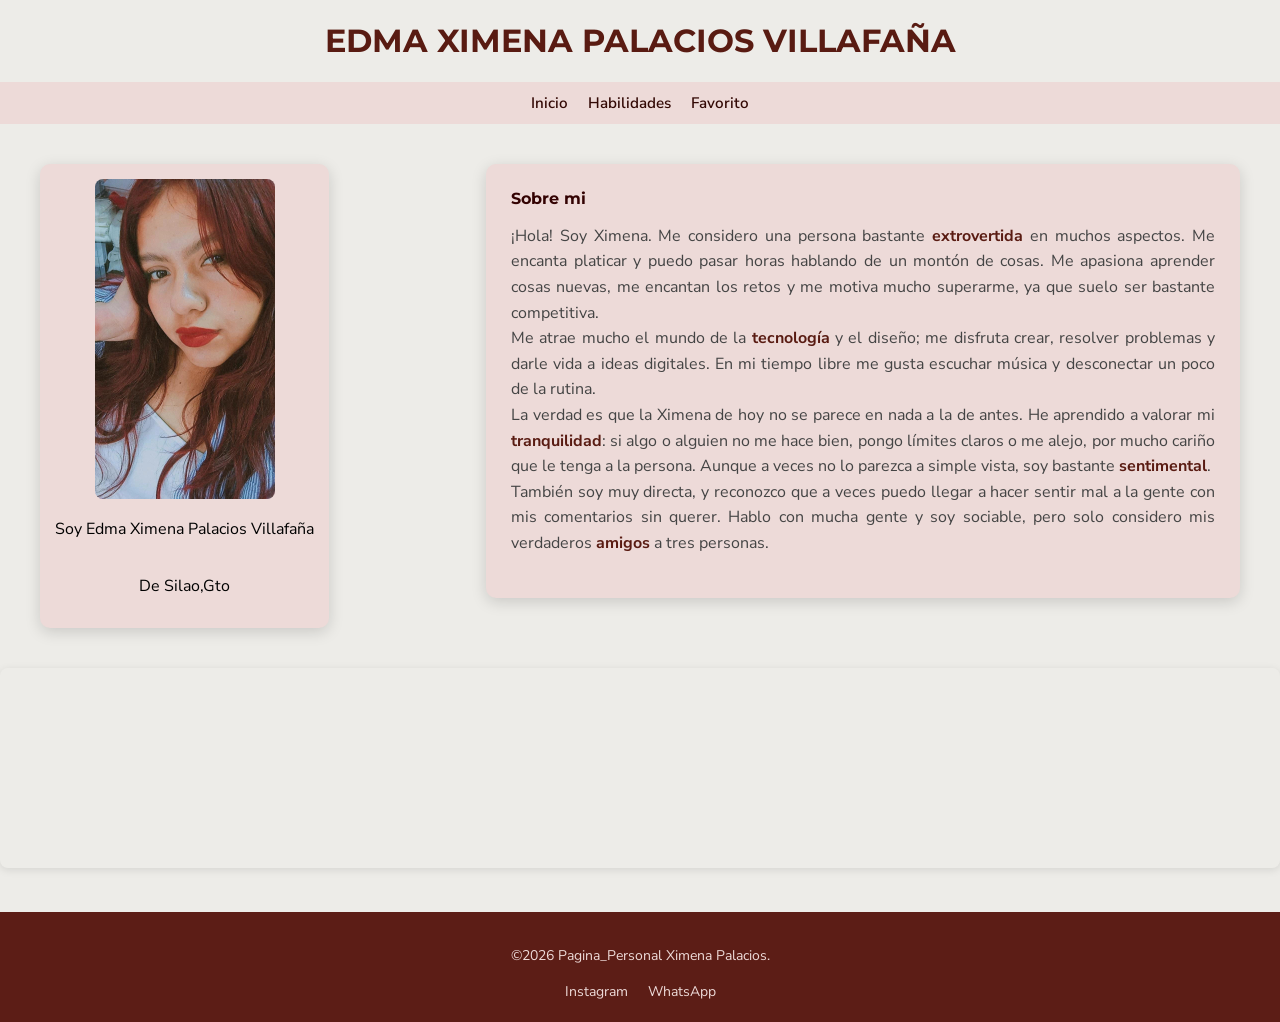
<file: index.html>
<!DOCTYPE html>
<html lang="en">
<head>
    <meta charset="UTF-8">
    <link rel="stylesheet" href="CSS/miEstilo.css">
    <meta name="viewport" content="width=device-width, initial-scale=1.0">
    <link href="https://fonts.googleapis.com/css2?family=Montserrat:ital,wght@0,100..900;1,100..900&display=swap" rel="stylesheet">
    <link rel="preconnect" href="https://fonts.googleapis.com">
<link rel="preconnect" href="https://fonts.gstatic.com" crossorigin>
<link href="https://fonts.googleapis.com/css2?family=Nunito+Sans:ital,opsz,wght@0,6..12,200..1000;1,6..12,200..1000&display=swap" rel="stylesheet">
    <title>Mi vida</title>
</head>
<body>
    <header>
         <h1>EDMA XIMENA PALACIOS VILLAFAÑA</h1>
         <nav class="encabezdo">
            <ul>                
           <li><a href="index.html">Inicio</a></li>
           <li><a href="vistaso.html">Habilidades</a></li>
           <li><a href="favorito.html">Favorito</a></li>
            </ul>
         </nav>
         <div class="contenedor">
         <img src="images/yo.jpg" alt="yo">
         <p>Soy Edma Ximena Palacios Villafaña</p>
         <p>De Silao,Gto</p>
         </div>
         <div class="sobreMi">
            <h2>Sobre mi</h2>
           <p>
            ¡Hola! Soy Ximena. Me considero una persona bastante <span class="resaltado">extrovertida</span> en muchos aspectos. Me encanta platicar y puedo pasar horas hablando de un montón de cosas. Me apasiona aprender cosas nuevas, me encantan los retos y me motiva mucho superarme, ya que suelo ser bastante competitiva.<br>
            Me atrae mucho el mundo de la <span class="resaltado">tecnología</span> y el diseño; me disfruta crear, resolver problemas y darle vida a ideas digitales. En mi tiempo libre me gusta escuchar música y desconectar un poco de la rutina.<br>
             La verdad es que la Ximena de hoy no se parece en nada a la de antes. He aprendido a valorar mi <span class="resaltado">tranquilidad</span>: si algo o alguien no me hace bien, pongo límites claros o me alejo, por mucho cariño que le tenga a la persona. Aunque a veces no lo parezca a simple vista, soy bastante <span class="resaltado">sentimental</span>.<br>
             También soy muy directa, y reconozco que a veces puedo llegar a hacer sentir mal a la gente con mis comentarios sin querer. Hablo con mucha gente y soy sociable, pero solo considero mis verdaderos <span class="resaltado">amigos</span> a tres personas.
            </p>
         </div>
         <div class="mapa-contenedor">
          
            <iframe src="https://www.google.com/maps/embed?pb=!1m18!1m12!1m3!1d29809.237943036132!2d-101.4277269!3d20.9463!2m3!1f0!2f0!3f0!3m2!1i1024!2i768!4f13.1!3m3!1m2!1s0x842b9c789beb7549%3A0x4bcc3b89b015bdd2!2sSilao%20de%20la%20Victoria%2C%20Gto.!5e0!3m2!1ses-419!2smx!4v1790904788952!5m2!1ses-419!2smx" allowfullscreen="" loading="lazy" referrerpolicy="strict-origin-when-cross-origin"></iframe>
        </div>
    <footer class="pie-pagina">
    <div class="contenido-footer">
        <p>&copy;2026 Pagina_Personal Ximena Palacios.</p>
        <ul class="redes">
            <li><a href="https://www.instagram.com/ximepalacios_11?stkn=dG11MmgyZnlua3J6">Instagram</a></li>
            <li><a href="https://wa.me/qr/EHJRTUOMA7PAP1"> WhatsApp</a></li>
        </ul>
    </div>
</footer>

</body>
</html>
</file>
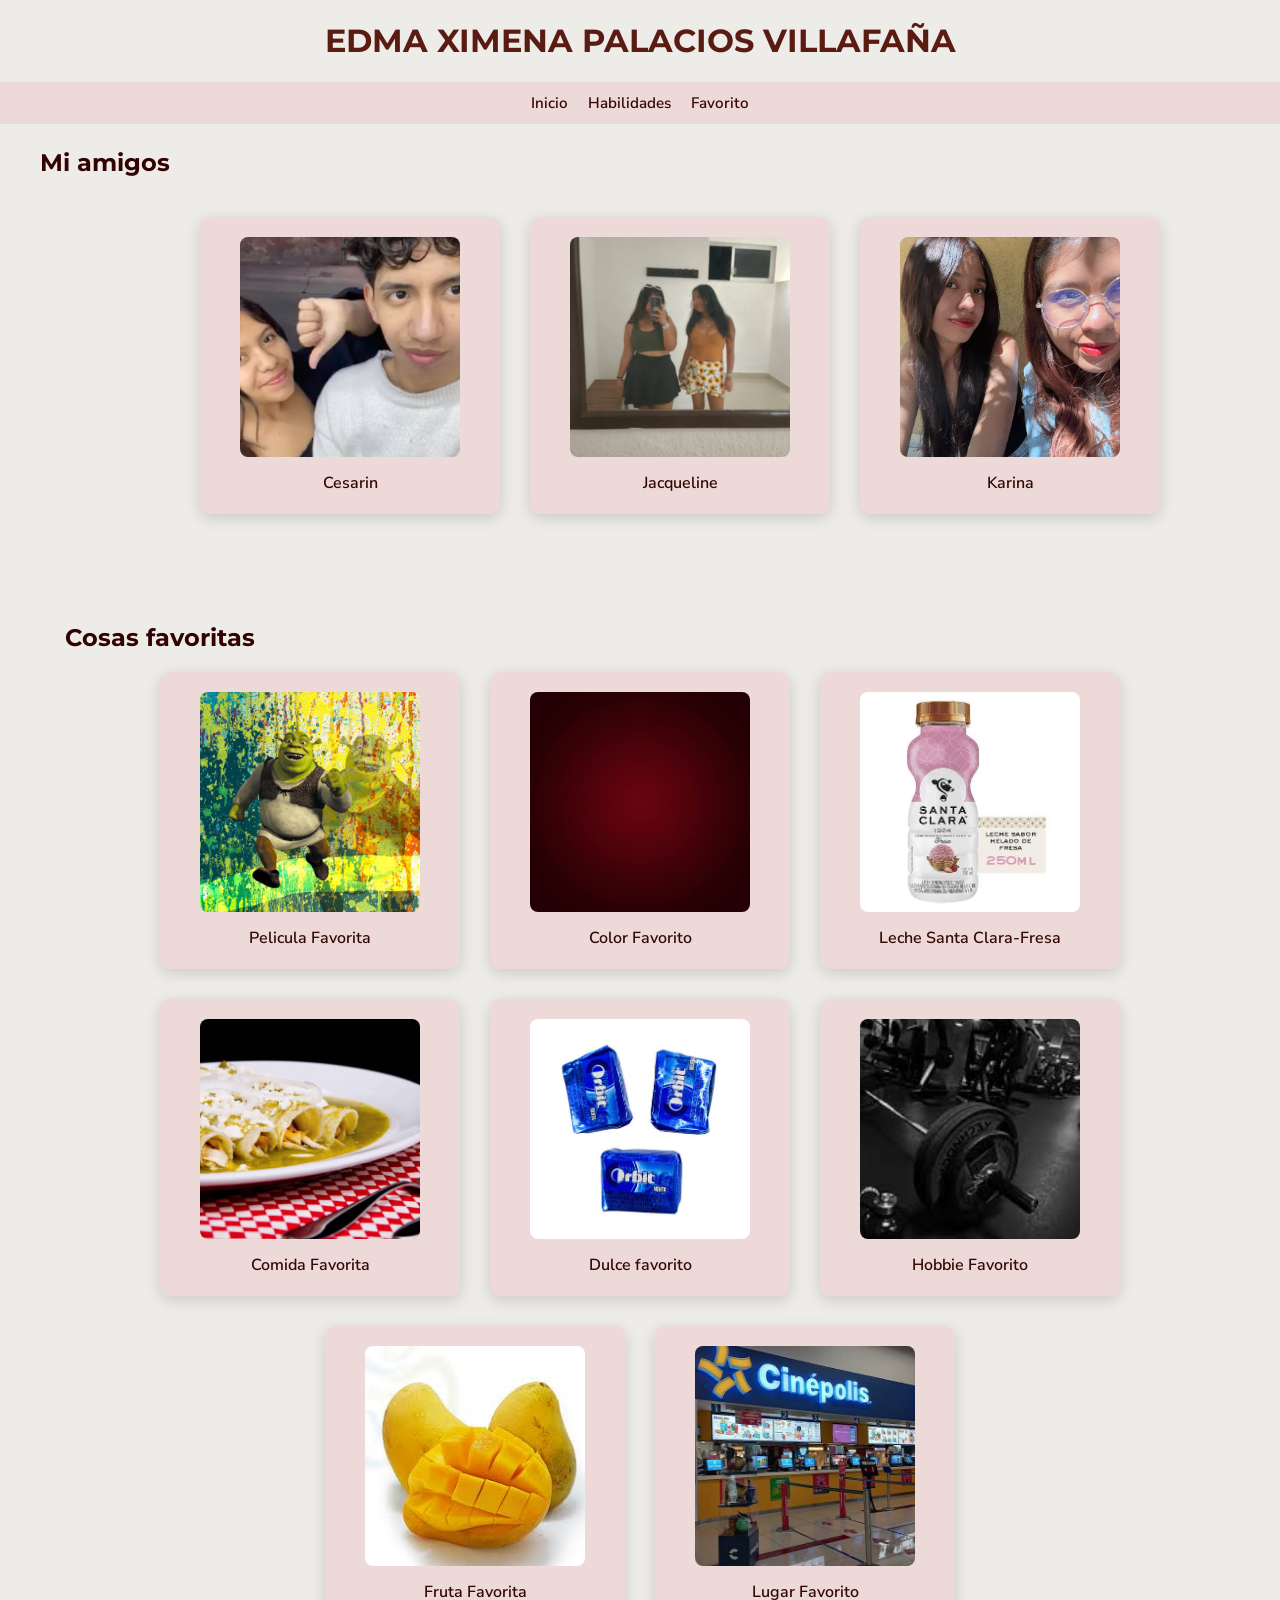
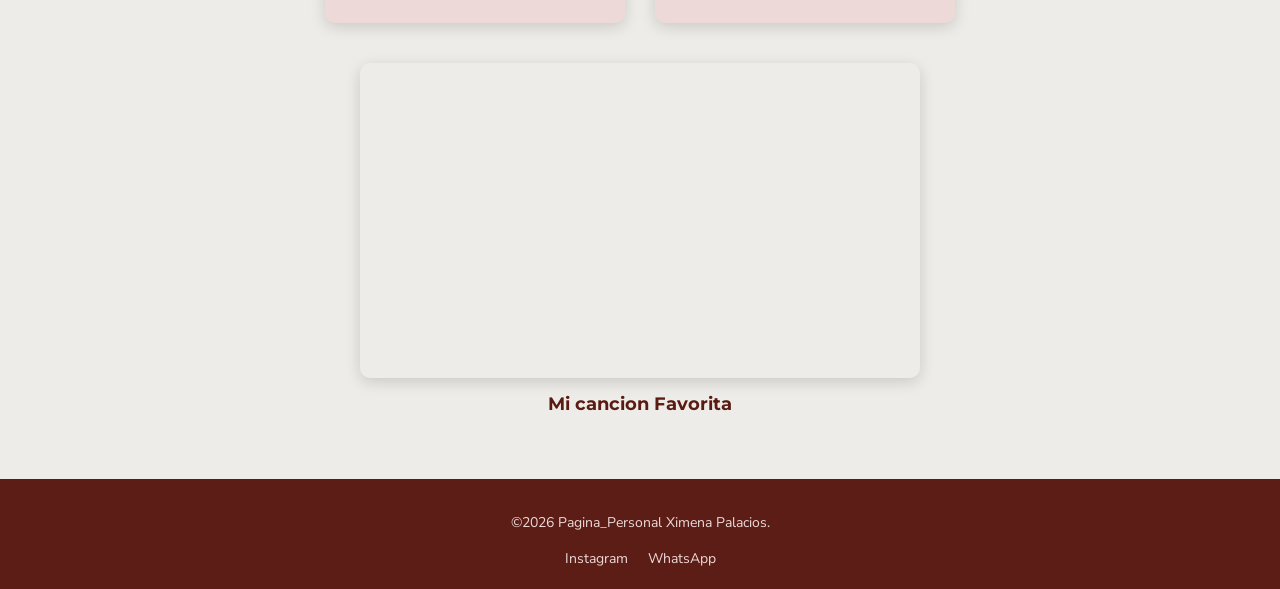
<file: favorito.html>
<!DOCTYPE html>
<html lang="en">
<head>
    <meta charset="UTF-8">
    <link rel="stylesheet" href="CSS/miEstilo.css">
    <meta name="viewport" content="width=device-width, initial-scale=1.0">
    <link href="https://fonts.googleapis.com/css2?family=Montserrat:ital,wght@0,100..900;1,100..900&display=swap" rel="stylesheet">
    <link rel="preconnect" href="https://fonts.googleapis.com">
    <link rel="preconnect" href="https://fonts.gstatic.com" crossorigin>
    <link href="https://fonts.googleapis.com/css2?family=Nunito+Sans:ital,opsz,wght@0,6..12,200..1000;1,6..12,200..1000&display=swap" rel="stylesheet">
    <title>Mi vida</title>
</head>
<body>
    <header>
         <h1>EDMA XIMENA PALACIOS VILLAFAÑA</h1>
         <nav class="encabezdo">
            <ul>                
               <li><a href="index.html">Inicio</a></li>
               <li><a href="vistaso.html">Habilidades</a></li>
               <li><a href="favorito.html">Favorito</a></li>
            </ul>
         </nav>
    </header> <!-- CORREGIDO: Se cierra el header aquí para liberar el resto del contenido -->

    <h3>Mi amigos</h3>
    <div class="lista-amigos">
        <div class="fav">
             <img src="images/mejoramiga.jpg" alt="cesar">
             <p>Cesarin</p>
        </div>
        <div class="fav">
             <img src="images/jaqui.jpg" alt="jaqui">
             <p>Jacqueline</p>
        </div>
        <div class="fav">
             <img src="images/kari.jpg" alt="kari">
             <p>Karina</p>
        </div>
    </div>

    <div class="favorito">
        <h3>Cosas favoritas</h3>
        
        <div class="lista-cosas">
            <div class="cosas">
                <img src="images/peli.jpg" alt="peli">
                <p>Pelicula Favorita</p> 
            </div>
            <div class="cosas">
                <img src="images/color.jpg" alt="color">
                <p>Color Favorito</p> 
            </div>
            <div class="cosas">
                <img src="images/bebida.jpg" alt="bebida">
                <p>Leche Santa Clara-Fresa</p> 
            </div>
            <div class="cosas">
                <img src="images/comida.jpg" alt="comida">
                <p>Comida Favorita</p> 
            </div>
            <div class="cosas">
                <img src="images/dulce.jpg" alt="dulce">
                <p>Dulce favorito</p> 
            </div>
            <div class="cosas">
                <img src="images/hobbie.jpg" alt="hobbie">
                <p>Hobbie Favorito</p> 
            </div>
            <div class="cosas">
                <img src="images/mango.jpg" alt="fruta">
                <p>Fruta Favorita</p> 
            </div>
            <div class="cosas">
                <img src="images/lugar.jpg" alt="cine">
                <p>Lugar Favorito</p> 
            </div>
        </div>

        <div class="video-seccion">
            <iframe src="https://www.youtube.com/embed/CpNsamZ704Q" allow="accelerometer; autoplay; clipboard-write; encrypted-media; gyroscope; picture-in-picture" allowfullscreen></iframe>
            <p>Mi cancion Favorita</p>
        </div>
    </div>

    <footer class="pie-pagina">
        <div class="contenido-footer">
            <p>&copy;2026 Pagina_Personal Ximena Palacios.</p>
            <ul class="redes">
                <li><a href="https://www.instagram.com/ximepalacios_11?stkn=dG11MmgyZnlua3J6">Instagram</a></li>
                <li><a href="https://wa.me/qr/EHJRTUOMA7PAP1"> WhatsApp</a></li>
            </ul>
        </div>
    </footer>
</body>
</html>
</file>
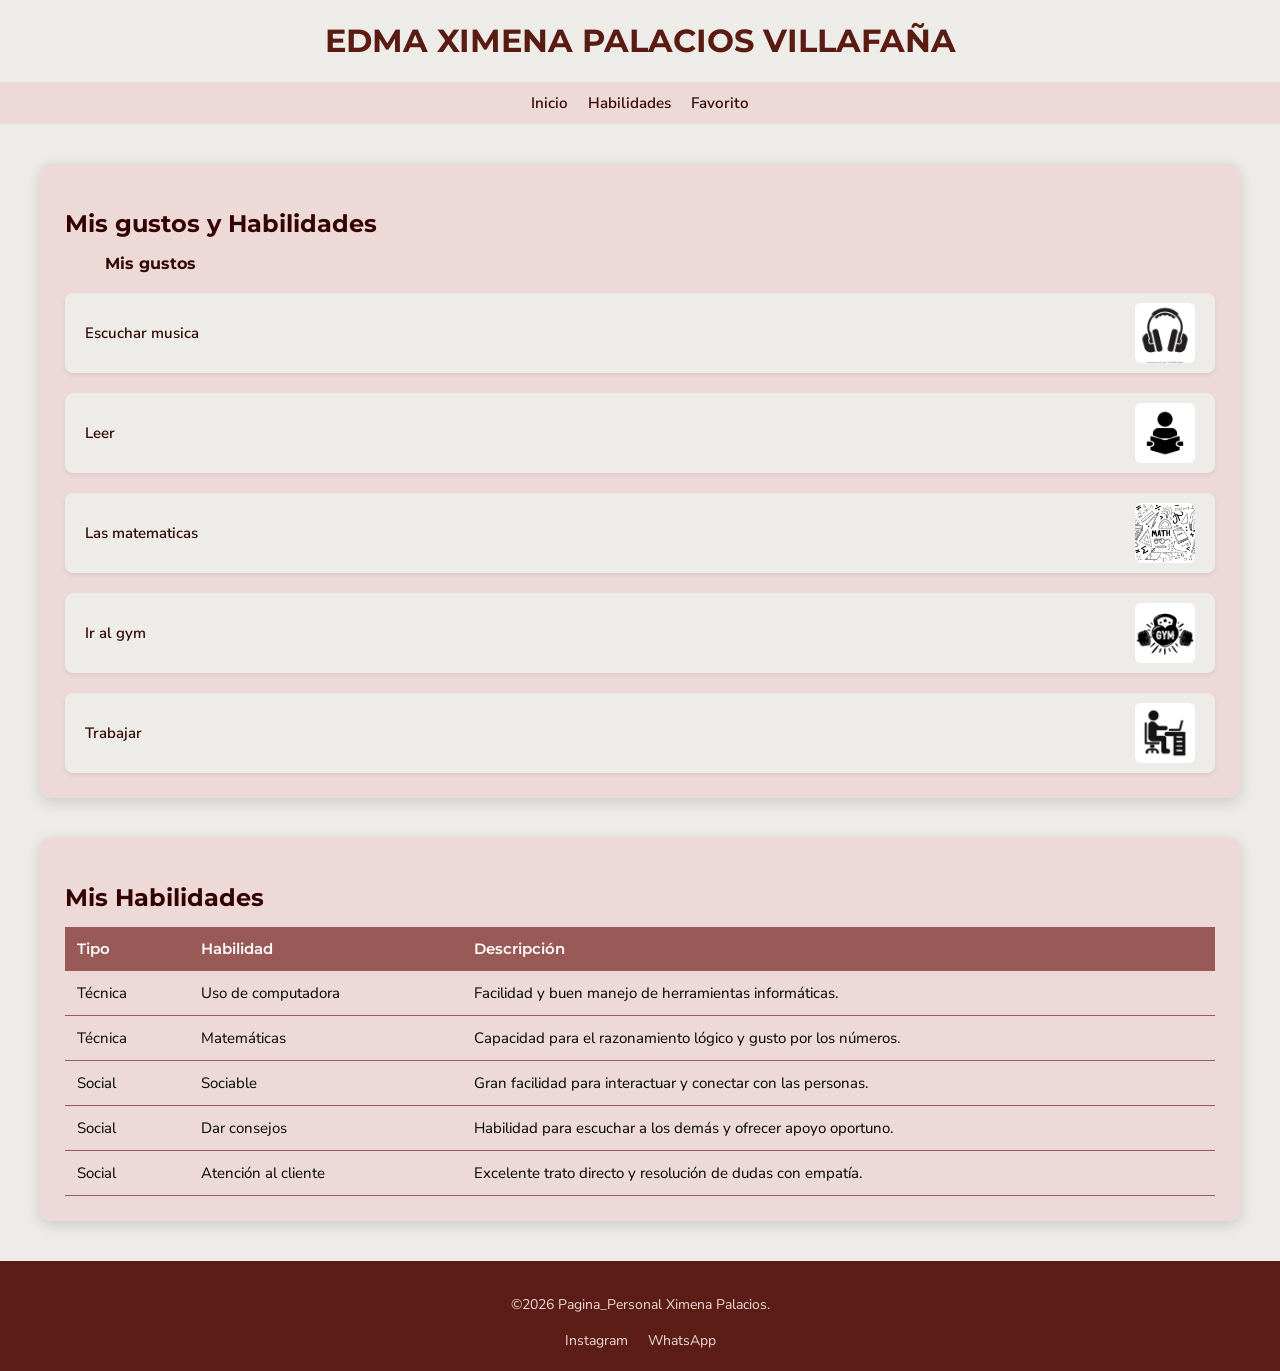
<file: vistaso.html>
<!DOCTYPE html>
<html lang="en">
<head>
    <meta charset="UTF-8">
    <link rel="stylesheet" href="CSS/miEstilo.css">
    <meta name="viewport" content="width=device-width, initial-scale=1.0">
    <link href="https://fonts.googleapis.com/css2?family=Montserrat:ital,wght@0,100..900;1,100..900&display=swap" rel="stylesheet">
    <link rel="preconnect" href="https://fonts.googleapis.com">
<link rel="preconnect" href="https://fonts.gstatic.com" crossorigin>
<link href="https://fonts.googleapis.com/css2?family=Nunito+Sans:ital,opsz,wght@0,6..12,200..1000;1,6..12,200..1000&display=swap" rel="stylesheet">
    <title>Mi vida</title>
</head>
<body>
    <header>
         <h1>EDMA XIMENA PALACIOS VILLAFAÑA</h1>
         <nav class="encabezdo">
            <ul>                
           <li><a href="index.html">Inicio</a></li>
           <li><a href="vistaso.html">Habilidades</a></li>
           <li><a href="favorito.html">Favorito</a></li>
            </ul>
         </nav>
     <!--Contenido-->
     <div class="gustos">
            <h2>Mis gustos y Habilidades</h2>
            <h3>Mis gustos</h3>

            <div>
                <p>Escuchar musica</p>
                <img src="images/musica.jpg" alt="musica">
            </div>
            <div>
                <p>Leer</p>
                <img src="images/leer.jpg" alt="leer">
            </div>
            <div>
                <p>Las matematicas</p>
                <img src="images/matematicas.jpg" alt="matematicas">
            </div>
            <div>
                <p>Ir al gym</p>
                <img src="images/gym.jpg" alt="gym">
            </div>
            <div>
                <p>Trabajar</p>
                <img src="images/trabajar.jpg" alt="trabajar">
            </div>
     </div>
     <div class="tabla-habilidades">
    <h2>Mis Habilidades</h2>
    <table>
        <thead>
            <tr>
                <th>Tipo</th>
                <th>Habilidad</th>
                <th>Descripción</th>
            </tr>
        </thead>
        <tbody>
            <tr>
                <td>Técnica</td>
                <td>Uso de computadora</td>
                <td>Facilidad y buen manejo de herramientas informáticas.</td>
            </tr>
            <tr>
                <td>Técnica</td>
                <td>Matemáticas</td>
                <td>Capacidad para el razonamiento lógico y gusto por los números.</td>
            </tr>
            <tr>
                <td>Social</td>
                <td>Sociable</td>
                <td>Gran facilidad para interactuar y conectar con las personas.</td>
            </tr>
            <tr>
                <td>Social</td>
                <td>Dar consejos</td>
                <td>Habilidad para escuchar a los demás y ofrecer apoyo oportuno.</td>
            </tr>
            <tr>
                <td>Social</td>
                <td>Atención al cliente</td>
                <td>Excelente trato directo y resolución de dudas con empatía.</td>
            </tr>
        </tbody>
    </table>
</div>



    <footer class="pie-pagina">
    <div class="contenido-footer">
        <p>&copy;2026 Pagina_Personal Ximena Palacios.</p>
        <ul class="redes">
            <li><a href="https://www.instagram.com/ximepalacios_11?stkn=dG11MmgyZnlua3J6">Instagram</a></li>
            <li><a href="https://wa.me/qr/EHJRTUOMA7PAP1"> WhatsApp</a></li>
        </ul>
    </div>
</footer>

</body>
</html>
</file>
<file: CSS/miEstilo.css>
h1 {
  font-family: 'Montserrat';
  font-size: 32px;
  text-align: center;
  color: #591B12;
}

nav {
  display: flex;
  justify-content: center; 
  background-color: #EDDAD8; 
  width: 100%; 
}

nav ul {
  font-family: 'Nunito Sans';
  display: flex;
  gap: 20px;
  align-items: center;
  justify-content: center; 
  color: #330905;
  padding: 10px 0; 
  margin: 0;
  width: 100%; 
}

ul {
  list-style: none;
  margin: 0;
  padding: 0;
}

.encabezado a {
  text-decoration: none;
}

nav a {
  font-size: 0.95rem;
  font-weight: 600;
  color: inherit;
  text-align: center;
  text-decoration: none; 
}

nav a:hover {
  color: #874942;
}

body {
  background-color: #EDECE8;
  margin: 0; 
  padding: 0;
}

h2 {
  font-family: 'Montserrat';
  font-size: 1rem;
  color: #330202;
}

h3 {
  font-family: 'Montserrat';
  font-size: 1.5rem;
  color: #330202;
  margin-bottom: 5px;
  margin-left: 40px;
}

.contenedor {
  display: flex;
  flex-direction: column; 
  align-items: center;    
  text-align: center;     
  gap: 3px;  
  font-family: 'Nunito Sans', sans-serif; 
  background-color: #EDDAD8;
  padding: 15px;     
  border-radius: 10px; 
  width: max-content; 
  box-shadow: 0 4px 15px rgba(0, 0, 0, 0.15);
  transition: transform 0.3s ease, box-shadow 0.3s ease;
  float: left;
  margin-top: 40px;
  margin-left: 40px;
}

.contenedor:hover {
  transform: translateY(-10px);
  box-shadow: 0 10px 25px rgba(0, 0, 0, 0.25);
}
 
.contenedor img {
  max-width: 180px;       
  height: auto;
  border-radius: 8px;    
}

.sobreMi {
  font-family: 'Nunito Sans', sans-serif;
  background-color: #EDDAD8;
  border-radius: 10px;
  width: 55%;
  padding: 25px;
  box-shadow: 0 4px 15px rgba(0, 0, 0, 0.15);
  transition: transform 0.3s ease, box-shadow 0.3s ease;
  float: right;
  margin-top: 40px;
  margin-right: 40px;
}

.sobreMi:hover {
  transform: translateY(-10px);
  box-shadow: 0 10px 25px rgba(0, 0, 0, 0.25);
}

.sobreMi h2 {
  margin-top: 0;
  margin-bottom: 15px;
  color: #330202;
}

.sobreMi p {
  line-height: 1.6;
  font-size: 16px;
  color: #444;
  text-align: justify;
  font-family: 'Nunito Sans';
}

.mapa-contenedor {
  clear: both;
  margin-top: 20px;
  text-align: left;
}

.mapa-contenedor h3 {
  font-size: 16px;
  margin-bottom: 10px;
  color: #333;
}

.mapa-contenedor iframe {
  margin-top: 40px;
  width: 100%;
  height: 200px;
  border: 0;
  border-radius: 8px;
  box-shadow: 0 2px 8px rgba(0, 0, 0, 0.1);
}

.gustos {
  clear: both;
  padding: 25px;
  background-color: #EDDAD8;
  margin: 40px;
  border-radius: 10px;
  box-shadow: 0 4px 15px rgba(0, 0, 0, 0.15);
  font-family: 'Nunito Sans', sans-serif;
}

.gustos h2 {
  font-family: 'Montserrat';
  font-size: 1.5rem;
  color: #330202;
  margin-bottom: 5px;
}

.gustos h3 {
  font-family: 'Montserrat';
  font-size: 1rem;
  color: #330905;
  margin-bottom: 20px;
}

.gustos div {
  display: flex;
  flex-direction: row;
  justify-content: space-between;
  align-items: center;
  background-color: #EDECE8;
  padding: 10px 20px;
  border-radius: 8px;
  box-shadow: 0 2px 5px rgba(0, 0, 0, 0.08);
  margin-bottom: 20px; 
  width: auto;
}

.gustos div:last-child {
  margin-bottom: 0;
}

.gustos div p {
  margin: 0;
  font-size: 15px;
  font-weight: 600;
  color: #330905;
  order: 1;
}

.gustos div img {
  width: 60px;
  height: 60px;
  object-fit: cover;
  border-radius: 6px;
  order: 2;
}

.lista-amigos {
  display: flex;
  flex-direction: row;
  flex-wrap: wrap; 
  justify-content: center;
  gap: 30px;       
  padding: 20px 40px; 
  margin-top: 20px;
  clear: both;     
  width: 100%;
}

.fav {
  display: flex;
  flex-direction: column; 
  align-items: center;    
  text-align: center;     
  gap: 15px;  
  font-family: 'Nunito Sans', sans-serif; 
  background-color: #EDDAD8;
  padding: 20px;     
  border-radius: 10px; 
  width: 260px;
  box-shadow: 0 4px 15px rgba(0, 0, 0, 0.15);
  transition: transform 0.3s ease, box-shadow 0.3s ease;
}

.fav:hover {
  transform: translateY(-10px);
  box-shadow: 0 10px 25px rgba(0, 0, 0, 0.25);
}
 
.fav img {
  width: 220px;       
  height: 220px;
  object-fit: cover;
  border-radius: 8px;    
}

.fav p {
  margin: 0;
  font-weight: 600;
  color: #330905;
  font-size: 16px;
}

.favorito {
  clear: both;
  padding: 25px;
  background-color: transparent;
  margin: 40px;
  font-family: 'Nunito Sans', sans-serif;
}

.favorito h3 {
  font-family: 'Montserrat';
  font-size: 1.5rem;
  color: #330202;
  margin-bottom: 20px;
  margin-left: 0;
}

.lista-cosas {
  display: flex;
  flex-direction: row;
  flex-wrap: wrap; 
  justify-content: center;
  gap: 30px;       
  width: 100%;
  margin-bottom: 40px;
}

.cosas {
  display: flex;
  flex-direction: column; 
  align-items: center;    
  text-align: center;     
  gap: 15px;  
  font-family: 'Nunito Sans', sans-serif; 
  background-color: #EDDAD8;
  padding: 20px;     
  border-radius: 10px; 
  width: 260px;
  box-shadow: 0 4px 15px rgba(0, 0, 0, 0.15);
  transition: transform 0.3s ease, box-shadow 0.3s ease;
}

.cosas:hover {
  transform: translateY(-10px);
  box-shadow: 0 10px 25px rgba(0, 0, 0, 0.25);
}
 
.cosas img {
  width: 220px;       
  height: 220px;
  object-fit: cover;
  border-radius: 8px;    
}

.cosas p {
  margin: 0;
  font-weight: 600;
  color: #330905;
  font-size: 16px;
}

.video-seccion {
  display: flex;
  flex-direction: column;
  align-items: center;
  text-align: center;
  gap: 15px;
  margin-top: 20px;
  clear: both;
}

.video-seccion iframe {
  width: 100%;
  max-width: 560px;
  height: 315px;
  border: 0;
  border-radius: 10px;
  box-shadow: 0 4px 15px rgba(0, 0, 0, 0.15);
}

.video-seccion p {
  margin: 0;
  font-family: 'Montserrat';
  font-size: 1.1rem;
  font-weight: 700;
  color: #591B12;
}

.redes {
  display: flex;
  flex-direction: row;
  justify-content: center;
  gap: 20px;
  list-style: none;
  padding: 0;
  margin: 0;
}

.redes a {
  color: #EDDAD8; 
  text-decoration: none;
  font-size: 14px;
}

footer {
  clear: both;
  background-color: #5C1D16;
  padding: 20px;
  text-align: center;
  font-family: 'Nunito Sans';
  color: #EDDAD8;
  margin-top: 40px;
}

footer p {
  margin-bottom: 15px;
  font-size: 14px;
}

.tabla-habilidades {
  clear: both;
  padding: 25px;
  background-color: #EDDAD8;
  margin: 40px;
  border-radius: 10px;
  box-shadow: 0 4px 15px rgba(0, 0, 0, 0.15);
  font-family: 'Nunito Sans', sans-serif;
}

.tabla-habilidades h2 {
  font-family: 'Montserrat';
  font-size: 1.5rem;
  margin-bottom: 15px;
  color: #330202;
}

.tabla-habilidades table {
  width: 100%;
  border-collapse: collapse;
}

.tabla-habilidades th, .tabla-habilidades td {
  padding: 12px;
  text-align: left;
  border-bottom: 1px solid #995956;
  font-size: 15px;
}

.tabla-habilidades th {
  background-color: #995956;
  color: white;
  font-family: 'Montserrat';
  font-weight: 600;
}

.tabla-habilidades tr:hover {
  background-color: #f5e6e4;
  transition: background-color 0.2s ease;
}

.estilo-extrovertida {
  color: #b83b2e;
  font-weight: 800;
}

.estilo-tecnologia {
  background-color: #591B12;
  color: white;
  padding: 2px 6px;
  border-radius: 4px;
}

.estilo-tranquilidad {
  font-style: italic;
  border-bottom: 2px solid #591B12;
  font-weight: bold;
}

.estilo-sentimental {
  background-color: #f2dedc;
  color: #591B12;
  padding: 2px 6px;
  border-radius: 4px;
  font-weight: 600;
}

.estilo-amigos {
  font-weight: bold;
  text-transform: uppercase;
  letter-spacing: 1px;
  color: #330202;
}
.resaltado {
  font-weight: bold;
  color: #591B12;
}
</file>
